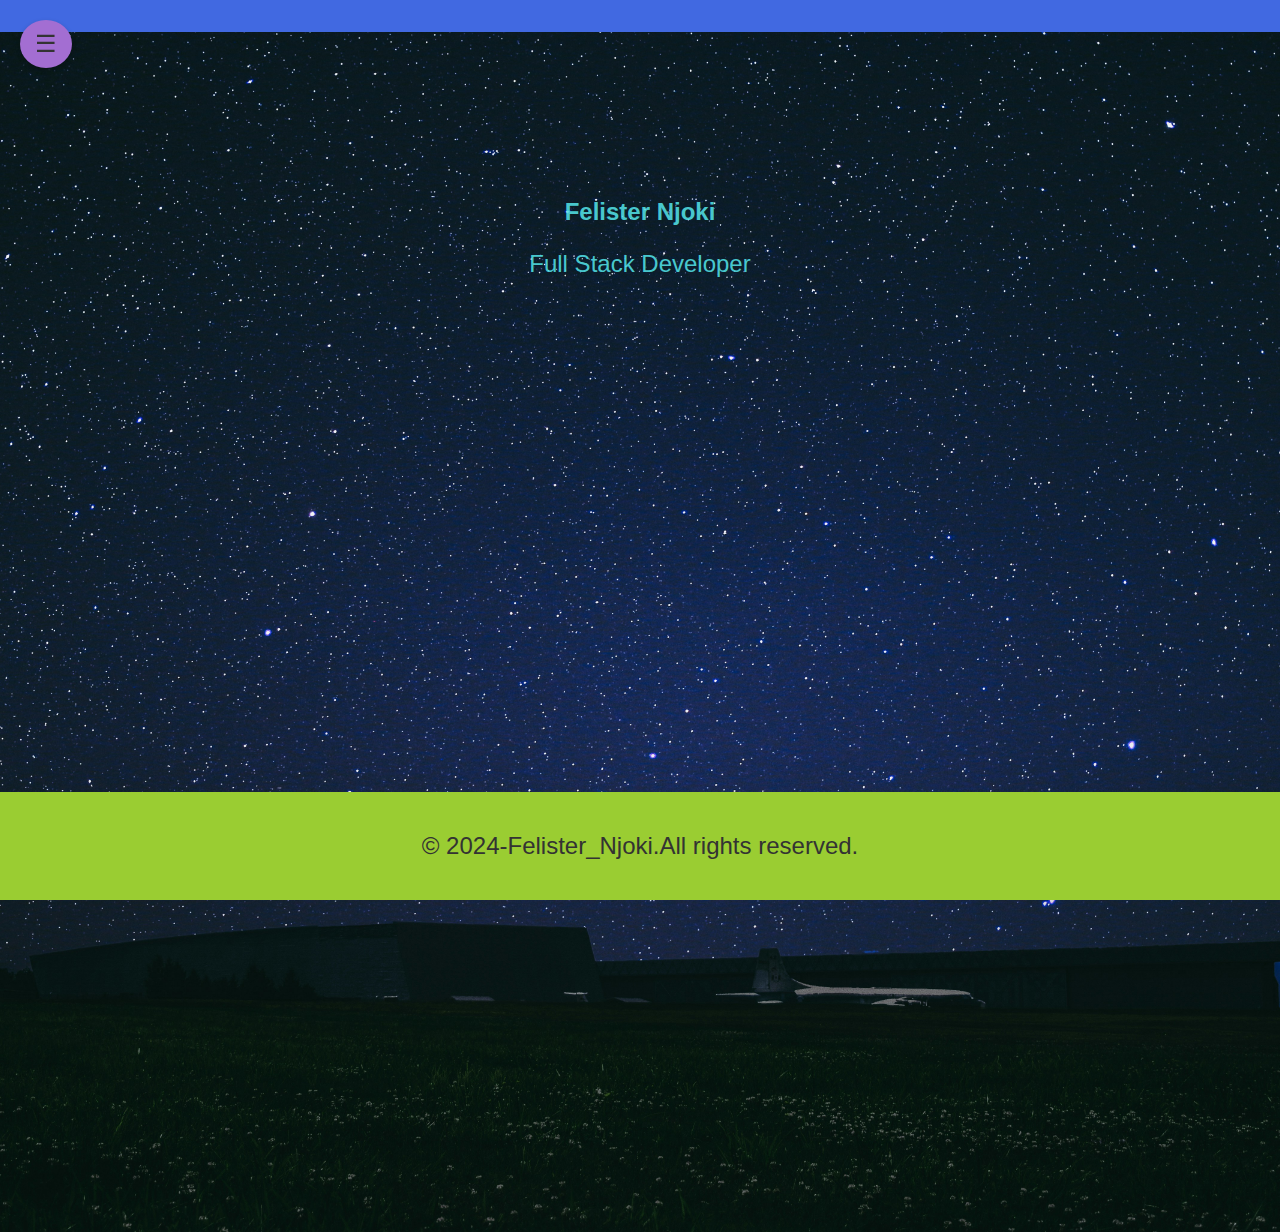
<file: index.html>
<!DOCTYPE html>
<html lang="en">
<head>
    <meta charset="UTF-8">
    <meta name="viewport" content="width=device-width, initial-scale=1.0">
    <link rel="stylesheet" href="portfolio.css">
    <title>Felister Njoki - Portfolio</title>
    <script>
        function toggleNav() {
            var sideNav = document.getElementById("sideNav");
            if (sideNav.style.display === "block") {
                sideNav.style.display = "none";
            } else {
                sideNav.style.display = "block";
            }
        }
    </script>
</head>
<body>
    <header>
        <div class="nav-toggle" onclick="toggleNav()">&#9776;</div>
        <nav id="sideNav">
       
                <li><a href="index.html">Home</a></li>
                <li><a href="about.html">About</a></li>
                <li><a href="portfolio.html">Portfolio</a></li>
                <li><a href="services.html">Services</a></li>
                <li><a href="contact.html">Contact</a></li>
           
        </nav>
    </header>

    <section id="home">
        
        <h1>Felister Njoki</h1>
        <p>Full Stack Developer</p>
    </section>

    <footer>
        <p>&copy; 2024-Felister_Njoki.All rights reserved.</p>
    </footer>
</body>
</html>
</file>
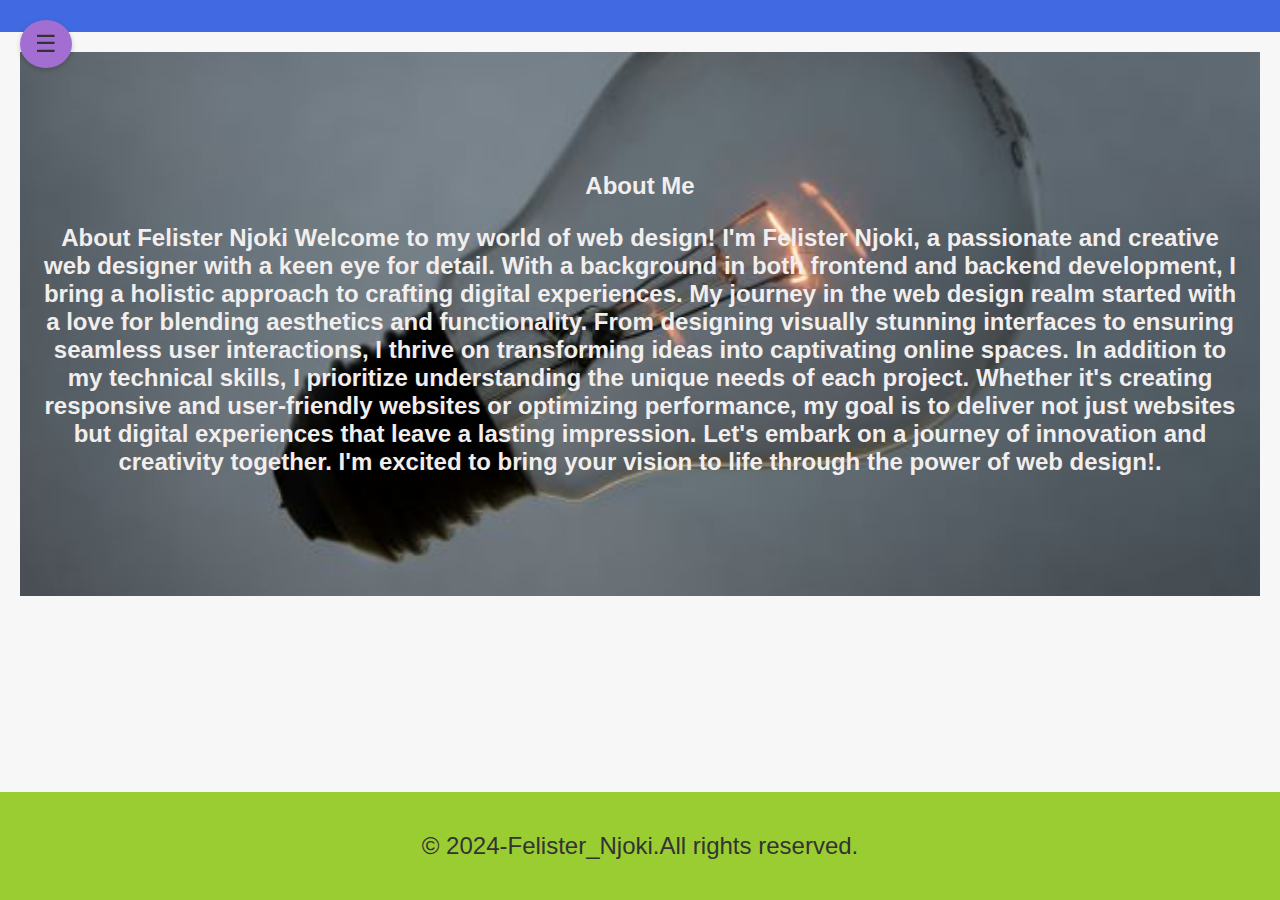
<file: about.html>
<!DOCTYPE html>
<html lang="en">
<head>
    <meta charset="UTF-8">
    <meta name="viewport" content="width=device-width, initial-scale=1.0">
    <link rel="stylesheet" href="portfolio.css">
    <title>About Felister Njoki</title>
    <script>
        function toggleNav() {
            var sideNav = document.getElementById("sideNav");
            if (sideNav.style.display === "block") {
                sideNav.style.display = "none";
            } else {
                sideNav.style.display = "block";
            }
        }
    </script>
</head>
<body>
    <header>
        <div class="nav-toggle" onclick="toggleNav()">&#9776;</div>
        <nav id="sideNav">
        
                <li><a href="index.html">Home</a></li>
                <li><a href="about.html">About</a></li>
                <li><a href="portfolio.html">Portfolio</a></li>
                <li><a href="services.html">Services</a></li>
                <li><a href="contact.html">Contact</a></li>
        </nav> 
    </header>

    <section id="about">
        
        <h2>About Me</h2>
        <p>
            
            
            About Felister Njoki
            Welcome to my world of web design! I'm Felister Njoki, a passionate and creative web designer with a keen eye for detail. With a background in both frontend and backend development, I bring a holistic approach to crafting digital experiences.
            My journey in the web design realm started with a love for blending aesthetics and functionality. From designing visually stunning interfaces to ensuring seamless user interactions, I thrive on transforming ideas into captivating online spaces.
            In addition to my technical skills, I prioritize understanding the unique needs of each project. Whether it's creating responsive and user-friendly websites or optimizing performance, my goal is to deliver not just websites but digital experiences that leave a lasting impression.
            Let's embark on a journey of innovation and creativity together. I'm excited to bring your vision to life through the power of web design!.</p>
    </section>


    <footer>
        <p>&copy; 2024-Felister_Njoki.All rights reserved.</p>
    </footer>
</body>
</html>
</file>
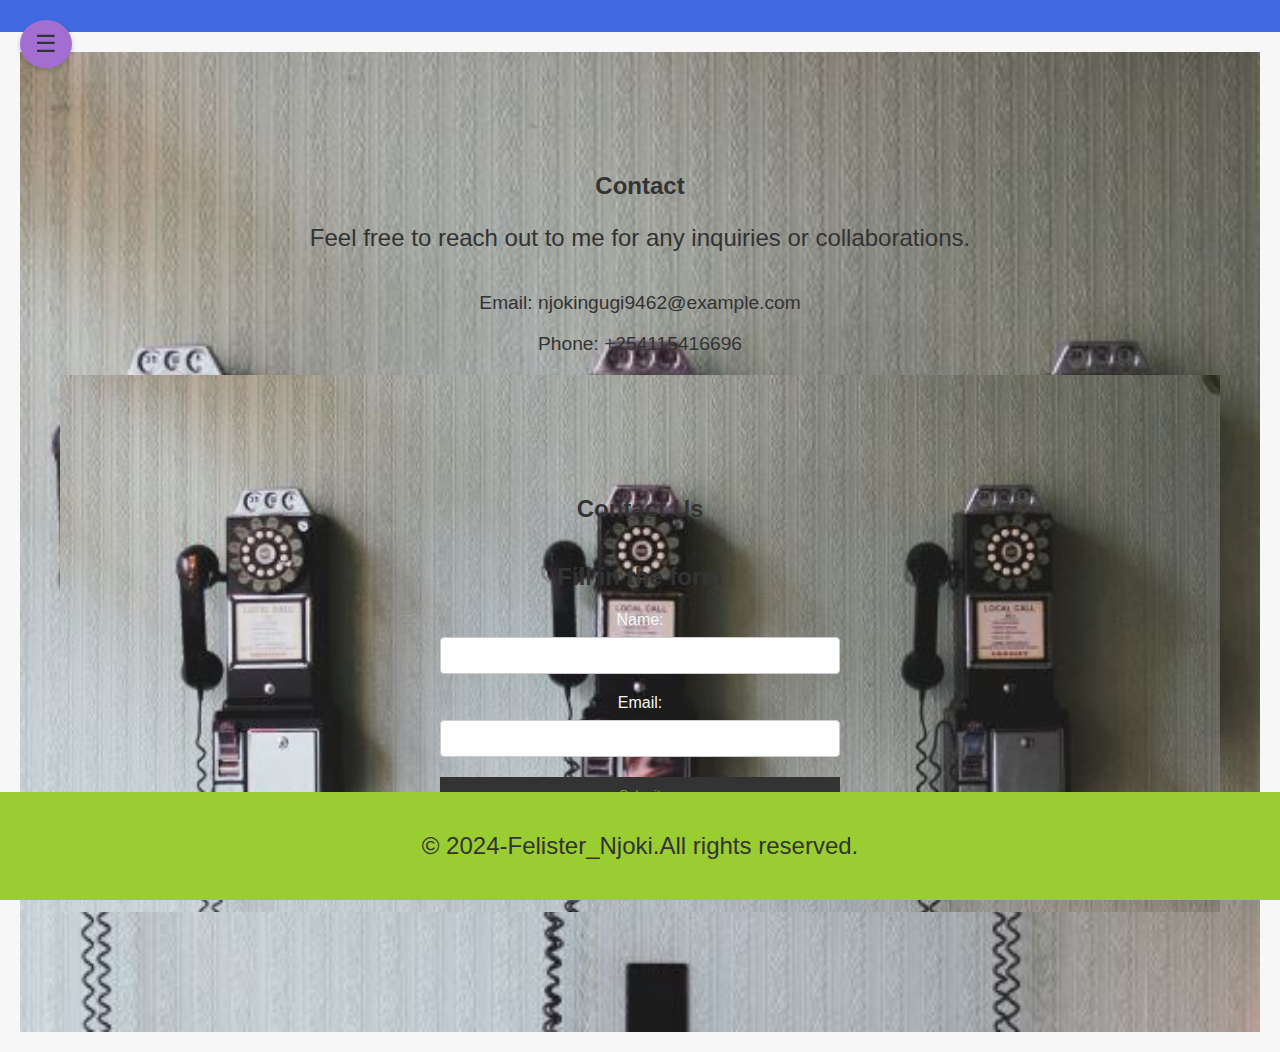
<file: contact.html>
<!DOCTYPE html>
<html lang="en">
<head>
    <meta charset="UTF-8">
    <meta name="viewport" content="width=device-width, initial-scale=1.0">
    <link rel="stylesheet" href="portfolio.css">
    <title>About Felister Njoki</title>
    <script>
        function toggleNav() {
            var sideNav = document.getElementById("sideNav");
            if (sideNav.style.display === "block") {
                sideNav.style.display = "none";
            } else {
                sideNav.style.display = "block";
            }
        }
    </script>
</head>
<body>
    <header>
        <div class="nav-toggle" onclick="toggleNav()">&#9776;</div>
        <nav id="sideNav">
        
           
                <li><a href="index.html">Home</a></li>
                <li><a href="about.html">About</a></li>
                <li><a href="portfolio.html">Portfolio</a></li>
                <li><a href="services.html">Services</a></li>
                <li><a href="contact.html">Contact</a></li>
           
        </nav>
    </header>

    <section id="contact">
        
        <h2>Contact</h2>
        <p>Feel free to reach out to me for any inquiries or collaborations.</p>

        <div class="contact-details">
            <p>Email: njokingugi9462@example.com</p>
            <p>Phone: +254115416696</p>
        </div>
    
        <section id="contact">
            <h2>Contact Us</h2>
            <div class="contact-form">
                <h3>Fill in the form</h3>
                <form action="submit_form.php" method="post">
                    <label for="name">Name:</label>
                    <input type="text" id="name" name="name" required>
        
                    <label for="email">Email:</label>
                    <input type="email" id="email" name="email" required>
        
                    <button type="submit">Submit</button>
                </form>
            </div>
        </section>
        
    </section>

    <footer>
        <p>&copy; 2024-Felister_Njoki.All rights reserved.</p>
    </footer>
</body>
</html>
</file>
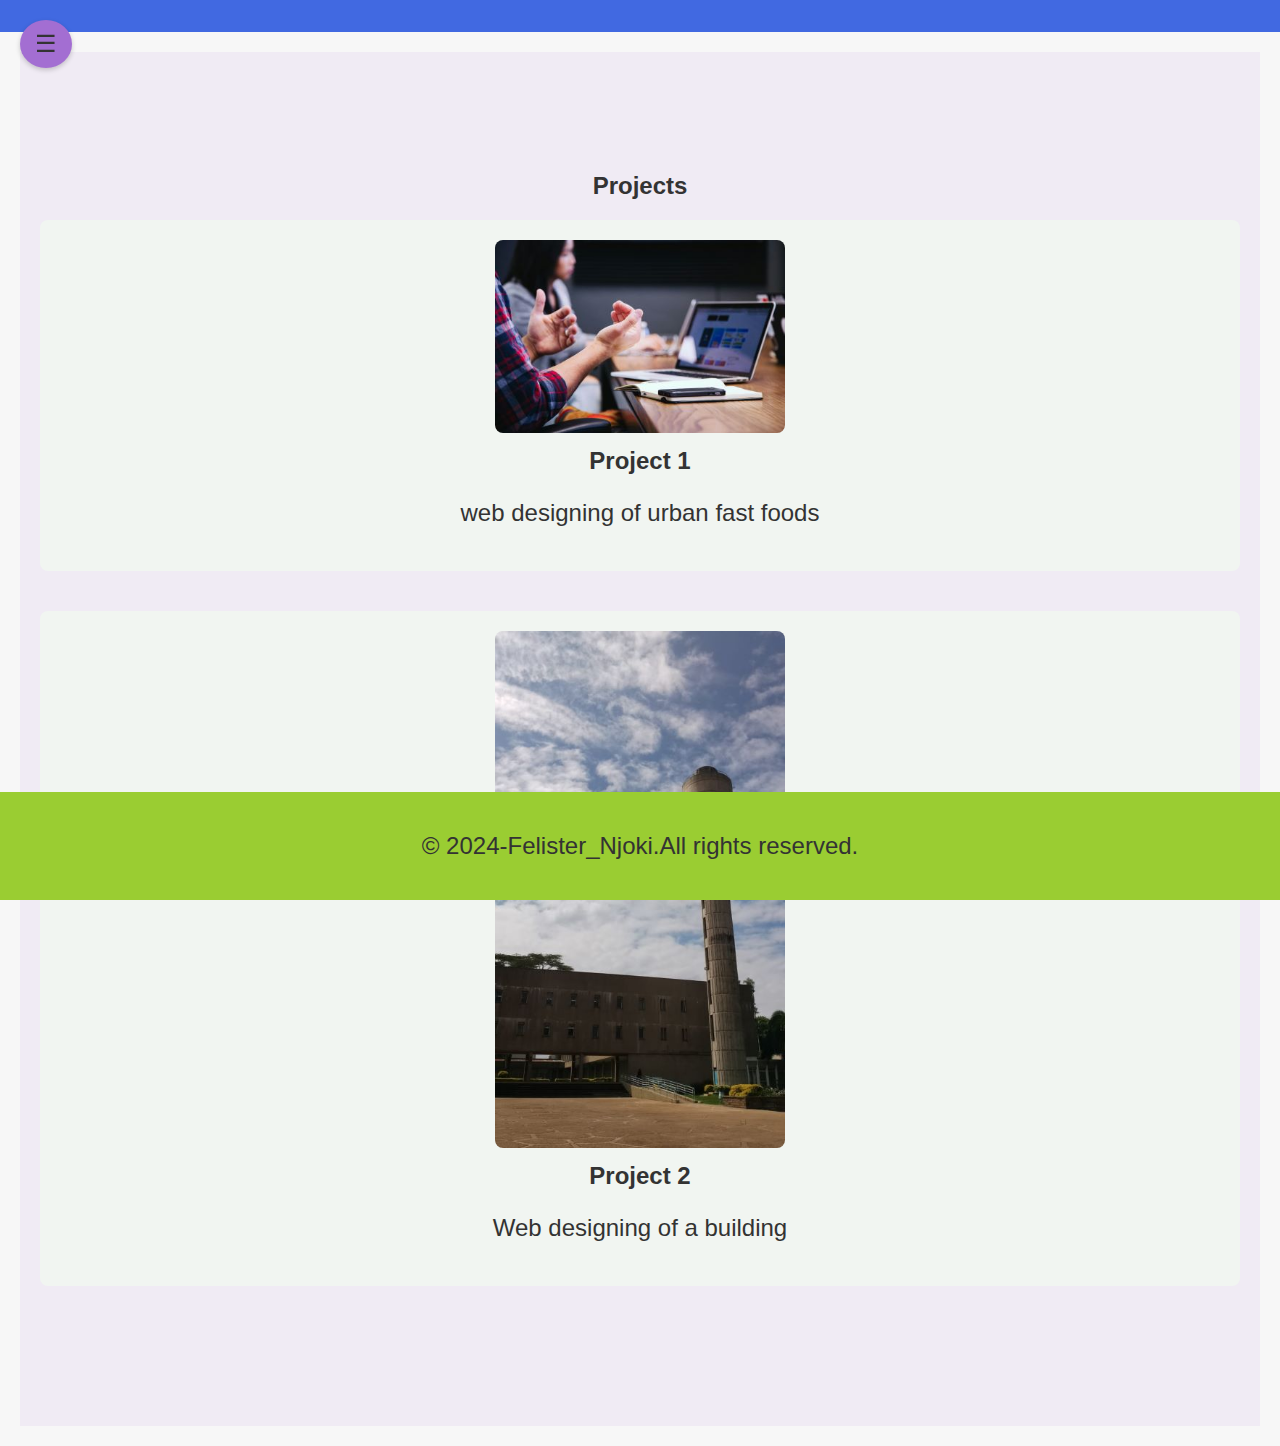
<file: portfolio.html>
<!DOCTYPE html>
<html lang="en">
<head>
    <meta charset="UTF-8">
    <meta name="viewport" content="width=device-width, initial-scale=1.0">
    <link rel="stylesheet" href="portfolio.css">
    <title>About Felister Njoki</title>
    <script>
        function toggleNav() {
            var sideNav = document.getElementById("sideNav");
            if (sideNav.style.display === "block") {
                sideNav.style.display = "none";
            } else {
                sideNav.style.display = "block";
            }
        }
    </script>
</head>
<body>
    <header>
        <div class="nav-toggle" onclick="toggleNav()">&#9776;</div>
        <nav id="sideNav">
        
                <li><a href="index.html">Home</a></li>
                <li><a href="about.html">About</a></li>
                <li><a href="portfolio.html">Portfolio</a></li>
                <li><a href="services.html">Services</a></li>
                <li><a href="contact.html">Contact</a></li>
           
        </nav>
    </header>

   <section id="portfolio">
    <h2>Projects</h2>
    <ul class="projects-list">
        <li class="project">
            <img src="elproject.jpg" alt="Project 1">
            <h3>Project 1</h3>
            <p>web designing of urban fast foods</p>
        </li>
        <li class="project">
            <img src="project_2.jpg" alt="Project 2">
            <h3>Project 2</h3>
            <p>Web designing of a building</p>
        </li>
           </ul>
</section>

    <footer>
        <p>&copy; 2024-Felister_Njoki.All rights reserved.</p>
    </footer>
</body>
</html>
</file>
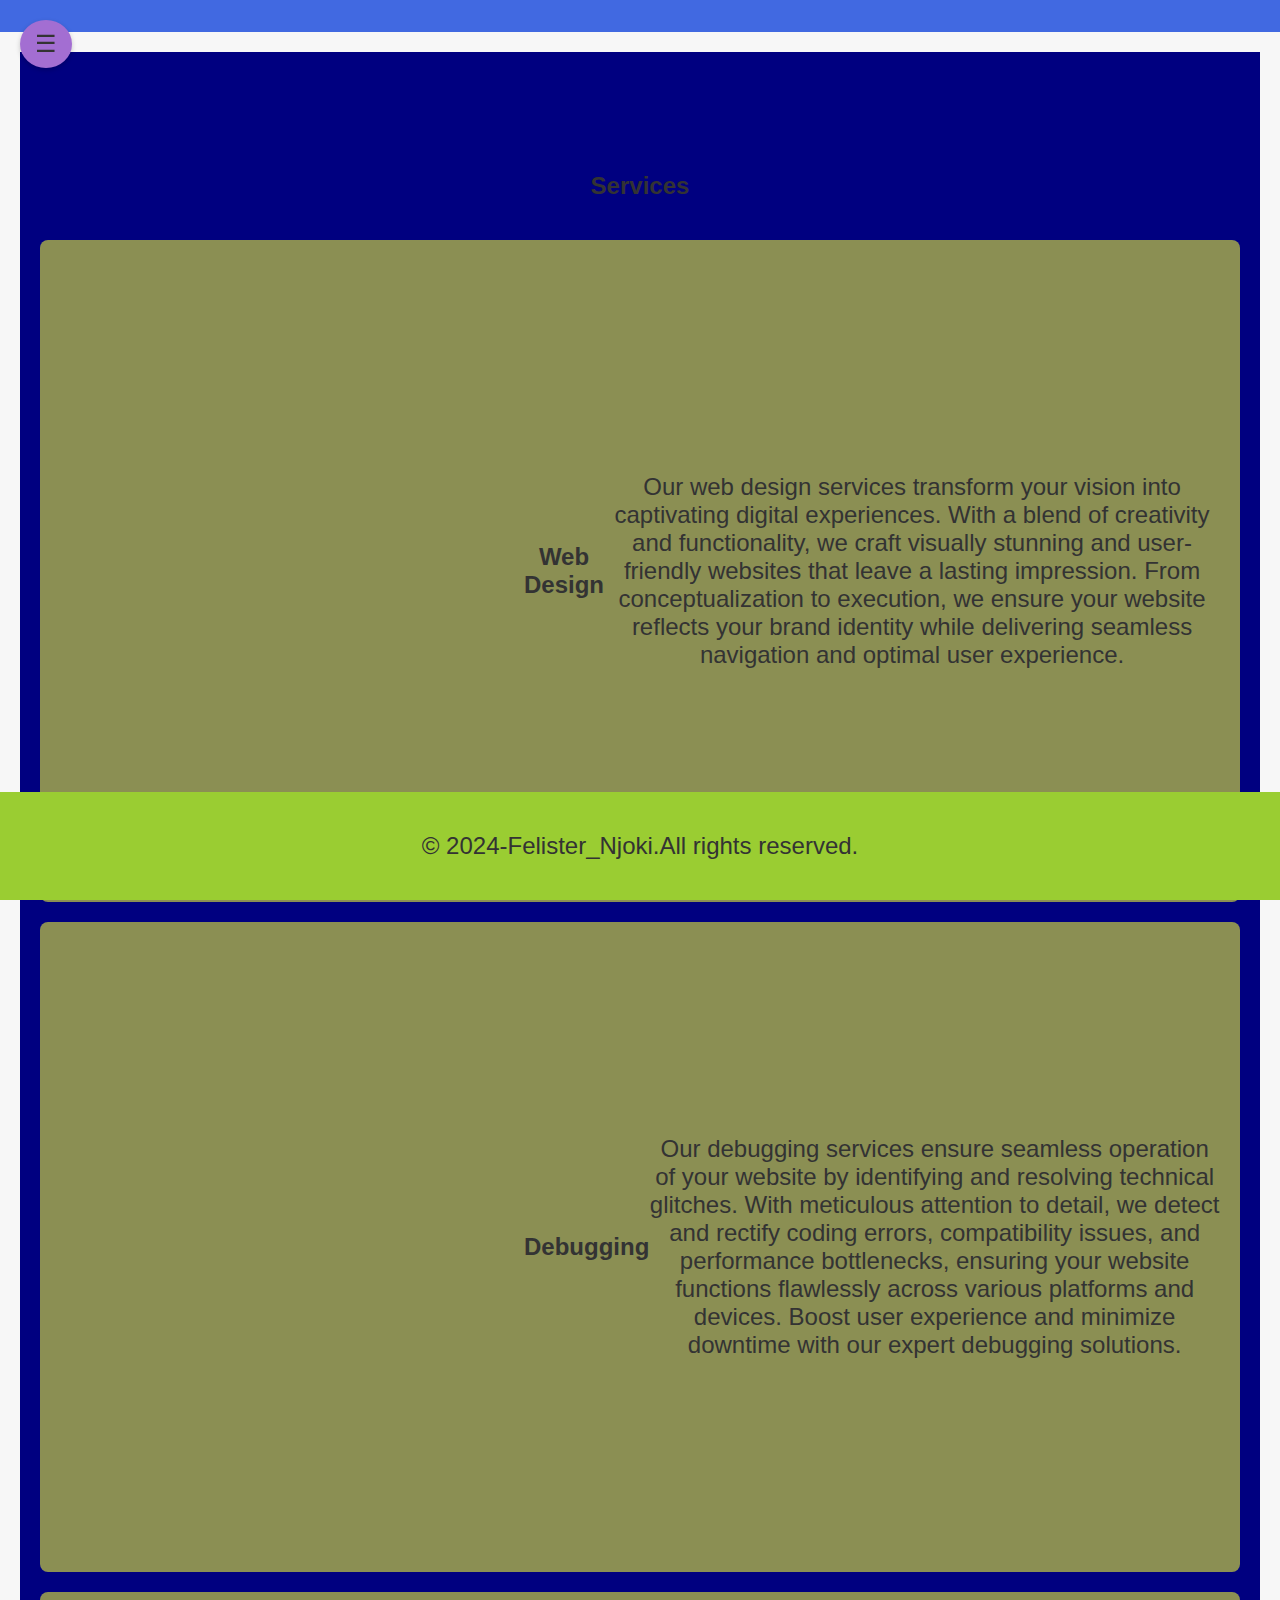
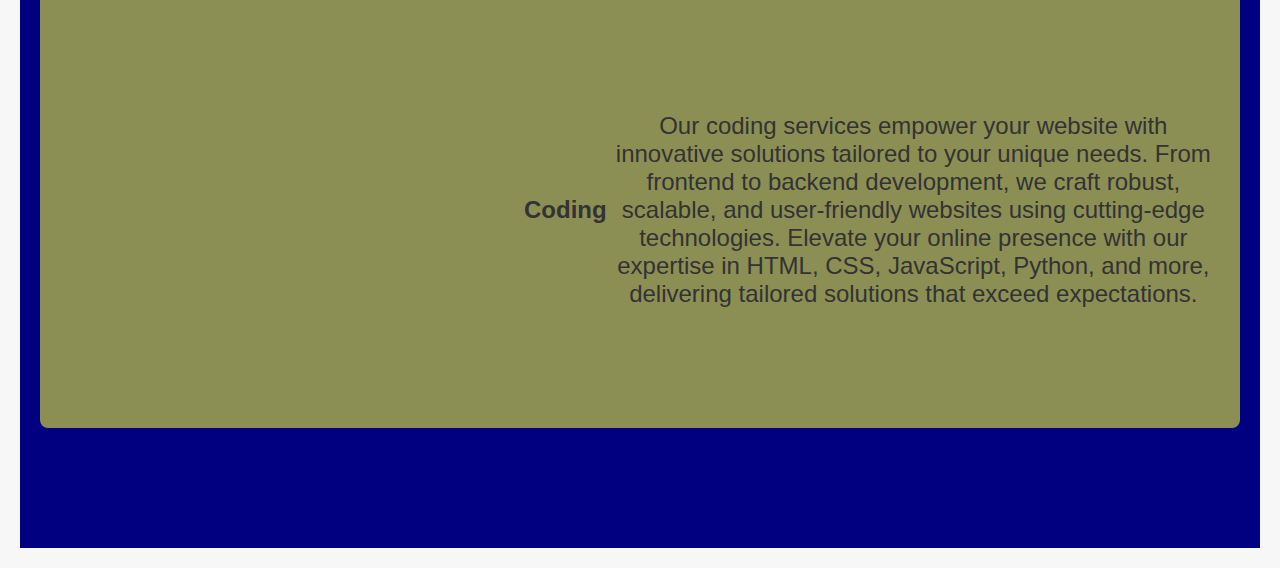
<file: services.html>
<!DOCTYPE html>
<html lang="en">
<head>
    <meta charset="UTF-8">
    <meta name="viewport" content="width=device-width, initial-scale=1.0">
    <link rel="stylesheet" href="portfolio.css">
    <title>About Felister Njoki</title>
    <script>
        function toggleNav() {
            var sideNav = document.getElementById("sideNav");
            if (sideNav.style.display === "block") {
                sideNav.style.display = "none";
            } else {
                sideNav.style.display = "block";
            }
        }
    </script>
</head>
<body>
    <header>
        <div class="nav-toggle" onclick="toggleNav()">&#9776;</div>
        <nav id="sideNav">
        
                <li><a href="index.html">Home</a></li>
                <li><a href="about.html">About</a></li>
                <li><a href="portfolio.html">Portfolio</a></li>
                <li><a href="services.html">Services</a></li>
                <li><a href="contact.html">Contact</a></li>
           
        </nav>
    </header>

    <section id="services">
        <h2>Services</h2>
        <div class="service-container">
            <div class="service">
                <div class="service-content">
                    <img src="webdesign.jpg" alt="Web Design Icon">
                    <h3>Web Design</h3>
                    <p>Our web design services transform your vision into captivating digital experiences. With a blend of creativity and functionality, we craft visually stunning and user-friendly websites that leave a lasting impression. From conceptualization to execution, we ensure your website reflects your brand identity while delivering seamless navigation and optimal user experience.</p>
                </div>
            </div>
            <div class="service">
                <div class="service-content">
                    <img src="debugging.jpg" alt="Debugging Icon">
                    <h3>Debugging</h3>
                    <p>Our debugging services ensure seamless operation of your website by identifying and resolving technical glitches. With meticulous attention to detail, we detect and rectify coding errors, compatibility issues, and performance bottlenecks, ensuring your website functions flawlessly across various platforms and devices. Boost user experience and minimize downtime with our expert debugging solutions.</p>
                </div>
            </div>
            <div class="service">
                <div class="service-content">
                    <img src="coding.jpg" alt="Coding Icon">
                    <h3>Coding</h3>
                    <p>Our coding services empower your website with innovative solutions tailored to your unique needs. From frontend to backend development, we craft robust, scalable, and user-friendly websites using cutting-edge technologies. Elevate your online presence with our expertise in HTML, CSS, JavaScript, Python, and more, delivering tailored solutions that exceed expectations.</p>
                </div>
            </div>
        </div>
    </section>
    
    
    <footer>
        <p>&copy; 2024-Felister_Njoki.All rights reserved.</p>
    </footer>
</body>
</html>
</file>
<file: portfolio.css>
body {
    font-family: 'Arial', sans-serif;
    margin: 0;
    padding: 0;
    background-color: #f7f7f7;
    color: yellowgreen;
}

header {
    background-color: royalblue;
    color: magenta;
    padding: 1em 0;
    text-align: center;
}

nav ul {
    list-style: none;
    margin: 0;
    padding: 0;
}

nav ul li {
    display: inline;
    margin: 0 15px;
}

nav a {
    color: white;
    text-decoration: none;
    transition: color 0.3s ease;
}

nav a.active {
    border-bottom: 3px solid #66b3ff;
    padding-bottom: 2px;
}

nav a:hover,
nav a:focus {
    color: red;
}

nav a:hover {
    color: #66b3ff;
}

nav a:hover::after {
    content: '';
    display: block;
    position: absolute;
    bottom: -5px;
    left: 0;
    width: 100%;
    height: 3px;
    background-color: #632f58;
}

section {
    text-align: center;
    margin: 40px;
}

h1, h2, h3, p {
    color: #333;
}

/* Home Page Styles */
section#home {
    background-image: url('pathum-danthanarayana-kBY8uhuvnT8-unsplash.jpg');
    background-size: cover;
    background-position: center;
    color: white;
    text-align: center;
    padding: 150px 20px;
    height: 100vh;
    margin: 0;
}

#home h1, #home p {
    margin-bottom: 20px;
    color:rgba(82, 224, 229, 0.9);
}

#home img {
    width: 100%;
    height: 100%;
    border-radius: 8px;
    transition: transform 0.3s ease;
}

#home img:hover {
    transform: scale(1.1);
}

/* About Page Styles */
section#about {
    background-color: rgba(82, 224, 229, 0.9);
    background-size: cover;
    background-position: center;
    color: brown;
    text-align: center;
    padding: 100px 20px;
    background-image: url('bulb3.jpg');
}

#about h2, #about p {
    margin-bottom: 20px;
    color: rgb(241, 238, 237);
    font-weight: bold;
}

/* Portfolio Page Styles */
section#portfolio {
    background-color: rgb(240, 235, 244);
    text-align: center;
    padding: 100px 20px;
    color: aquamarine;
}

.projects-list {
    list-style: none;
    padding: 0;
    margin: 0;
    display: flex;
    flex-wrap: wrap;
    justify-content: space-between;
    flex-direction: row;
}

.project {
    width: 30%;
    margin-bottom: 40px;
    background-color: rgb(241, 245, 241);
    padding: 20px;
    border-radius: 8px;
    transition: transform 0.3s ease;
}
.project-container{
    display: flex;
    flex:wrap;
    justify-content: space-between;
    flex-direction: row;
}

.project img {
    width: 25%;
    border-radius: 8px;
}

.project:hover {
    transform: scale(1.05);
}

.project h3 {
    margin-top: 10px;
}

/* Services Page Styles */
section#services {
    background-color: navy;
    color: white;
    text-align: center;
    padding: 100px 20px;
    position: relative;
}

.service-container {
    display: flex;
    flex-wrap: wrap;
    justify-content: space-between;
    margin-top: 40px;
}

.service {
    width: calc(50% - 20px); /* Adjust the width as needed */
    background-color: #8b8f53;
    padding: 20px;
    border-radius: 8px;
    margin-bottom: 20px;
    transition: transform 0.3s ease;
}
.service-content {
    display: flex;
    flex-direction: row;
    align-items: center;
}

.service img {
    width: 50px; /* Adjust the image size as needed */
    margin-bottom: 10px;
}

.service:hover {
    transform: scale(1.05);
}

#services ul {
    list-style: none;
    padding: 0;
    margin: 0;
}

#services li {
    display: inline;
    margin: 0 20px;
}
#services img {
    width: 40%;
    max-width: 100px; /* Adjust the max-width as needed */
    position: absolute;
    bottom: 0;
    right: 0;
    border-radius: 8px;
    z-index: -1; /* Ensure the image stays behind the content */
}

/* Contact Page Styles */
section#contact {
    background-image: url('call.jpg');
    background-size: cover;
    background-position: center;
    color: #457a8d;
    text-align: center;
    padding: 100px 20px;
}
.contact{
    color:#66b3ff;
}

#contact img {
    width: 100%;
    border-radius: 8px;
    transition: transform 0.3s ease;
}

#contact img:hover {
    transform: scale(1.1);
}

.contact-details, .contact-form {
    margin-top: 40px;
    color:whitesmoke;
}

.contact-details p {
    font-size: 1.2em;
}

.contact-form h3 {
    margin-bottom: 20px;
}

.contact-form form {
    display: flex;
    flex-direction: column;
    max-width: 400px;
    margin: 0 auto;
}

.contact-form label {
    margin-bottom: 8px;
}

.contact-form input {
    padding: 10px;
    margin-bottom: 20px;
    border: 1px solid #ccc;
    border-radius: 4px;
}

.contact-form button {
    padding: 10px;
    background-color: #333;
    color: rgb(141, 152, 60);
    border: none;
    cursor: pointer;
    transition: background-color 0.3s ease;
}

.contact-form button:hover {
    background-color: #66b3ff;
}
#sideNav {
    display: none;
    position: fixed;
    top: 0;
    left: 0;
    width: 250px;
    height: 100%;
    background-color: #216362;
    z-index: 1000;
    padding-top: 50px;
    text-align: left;
    font-weight: bold;
    line-height: 4;
}

#sideNav ul {
    list-style: none;
    padding: 0;
    margin: 0;
}

#sideNav ul li {
    padding: 15px;
    border-bottom: 1px solid #666;
}

#sideNav ul li a {
    color: #fff;
    text-decoration: none;
}

.nav-toggle {
    display: block;
    position: fixed;
    top: 20px;
    left: 20px;
    cursor: pointer;
    z-index: 2000;
    color: #333;
    font-size: 24px;
    background-color: #a36ed2;
    padding: 10px 15px;
    border-radius: 50%;
    box-shadow: 0 2px 5px rgba(0, 0, 0, 0.2);
}


/* Responsive Design */
@media only screen and (max-width: 600px) {
    .contact-card {
        padding: 10px;
    }

    .contact-form form {
        max-width: none;
    }
}
    nav ul {
        display: none;
    }

    .nav-toggle {
        display: block;
    }

    section {
        margin: 20px;
    }

    #home, #about, #portfolio, #services, #contact {
        padding: 50px 10px;
    }

    h1, h2, h3, p {
        font-size: 1.5em;
    }

    .service {
        width: 100%;
    }

    /* Adjustments for the contact image */
    #services img {
        position: relative;
        max-width: 100%; /* Ensure image responsiveness */
        margin-top: 20px; /* Adjust as needed */
    }


    .project {
        width: 100%;
    }

footer {
    background-color: yellowgreen;
    color: white;
    text-align: center;
    padding: 1em 0;
    position: fixed;
    bottom: 0;
    width: 100%;
}
</file>
